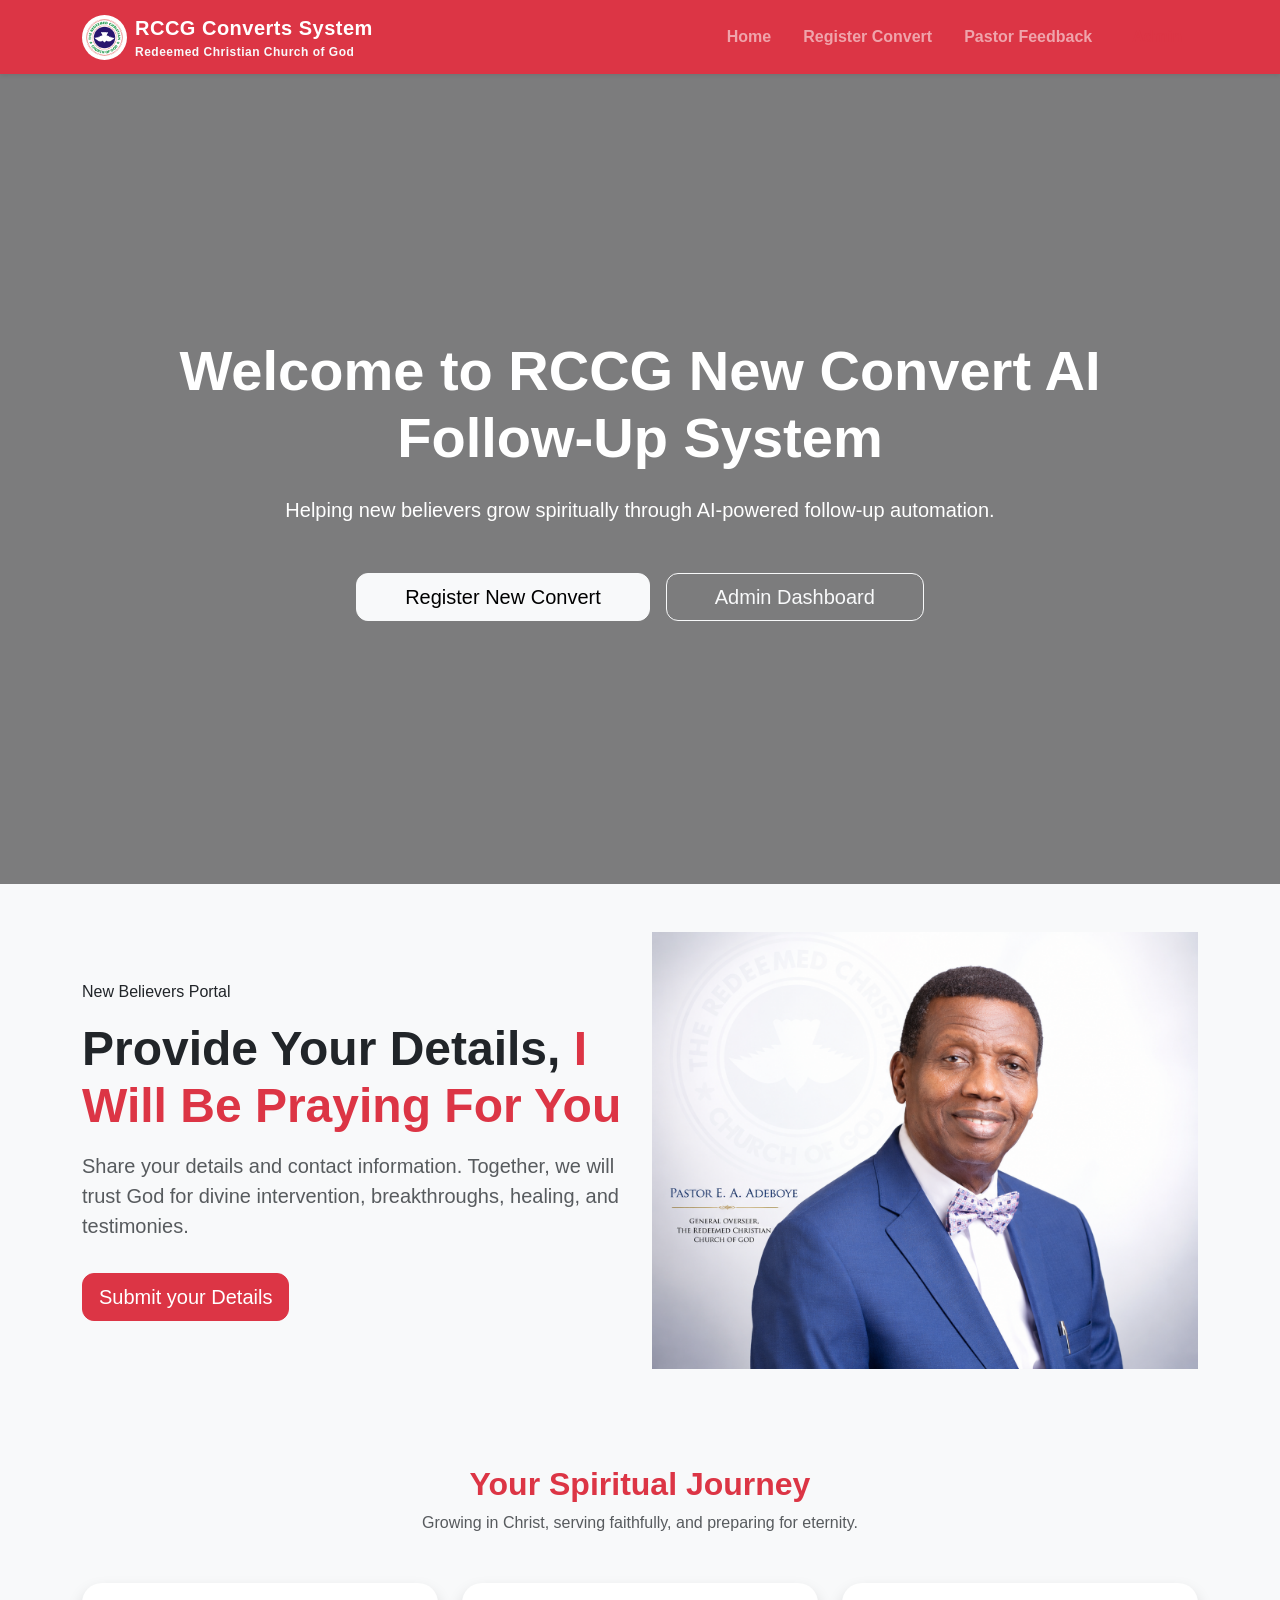
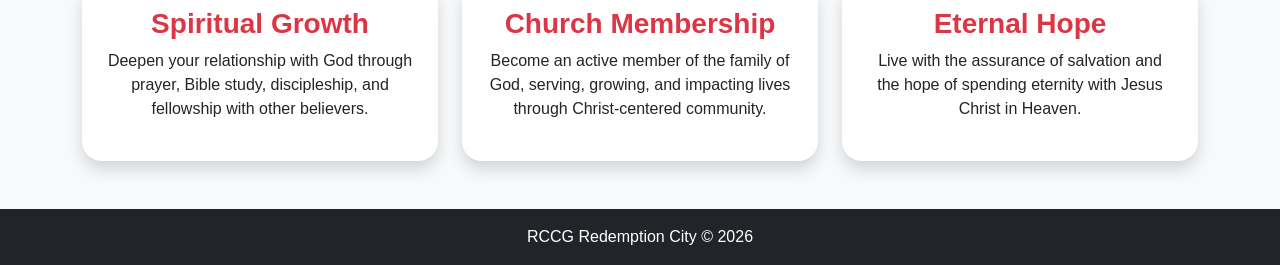
<file: index.html>
<!DOCTYPE html>
<html lang="en">
<head>
  <meta charset="UTF-8" />
  <meta name="viewport" content="width=device-width, initial-scale=1.0" />
  <title>RCCG New Convert AI System</title>

  <link href="https://cdn.jsdelivr.net/npm/bootstrap@5.3.2/dist/css/bootstrap.min.css" rel="stylesheet">
  <link rel="stylesheet" href="css/styles.css">
</head>
<body>

<!-- NAVBAR -->

<!-- Professional RCCG Navbar -->
<nav class="navbar navbar-expand-lg navbar-dark bg-danger shadow-sm py-2">

  <div class="container">

    <!-- Logo + Brand -->
    <a class="navbar-brand d-flex align-items-center fw-bold" href="index.html">

      <img
        src="images/rccglogo.png"
        alt="RCCG Logo"
        width="45"
        height="45"
        class="me-2 rounded-circle bg-white p-1"
      >

      <div>
        <span class="fs-5">RCCG Converts System</span>
        <small class="d-block text-light" style="font-size:12px;">
          Redeemed Christian Church of God
        </small>
      </div>

    </a>

    <!-- Mobile Toggle -->
    <button
      class="navbar-toggler border-0 shadow-none"
      type="button"
      data-bs-toggle="collapse"
      data-bs-target="#navbarNav"
      aria-controls="navbarNav"
      aria-expanded="false"
      aria-label="Toggle navigation"
    >
      <span class="navbar-toggler-icon"></span>
    </button>

    <!-- Nav Links -->
    <div class="collapse navbar-collapse" id="navbarNav">

      <ul class="navbar-nav ms-auto align-items-lg-center">

        <li class="nav-item">
          <a class="nav-link px-3 fw-semibold" href="index.html">
            Home
          </a>
        </li>

        <li class="nav-item">
          <a class="nav-link px-3 fw-semibold" href="register.html">
            Register Convert
          </a>
        </li>

        <li class="nav-item">
          <a class="nav-link px-3 fw-semibold" href="feedback.html">
            Pastor Feedback
          </a>
        </li>

        <li class="nav-item">
          <a
            class="nav-link btn btn-light text-danger px-3 ms-lg-2 fw-bold"
            href="admin.html"
          >
            Admin
          </a>
        </li>

      </ul>

    </div>

  </div>

</nav>


<section class="hero-section d-flex align-items-center">
  <div class="container text-center text-white">

    <h1 class="display-4 fw-bold mb-4">
      Welcome to RCCG New Convert AI Follow-Up System
    </h1>

    <p class="lead mb-5">
      Helping new believers grow spiritually through AI-powered follow-up automation.
    </p>

    <div class="d-flex justify-content-center gap-3 flex-wrap">
      <a href="register.html" class="btn btn-light btn-lg px-5">
        Register New Convert
      </a>

      <a href="admin.html" class="btn btn-outline-light btn-lg px-5">
        Admin Dashboard
      </a>
    </div>

  </div>
</section>

<!-- Prayer Section -->
<section class="prayer-section py-5">
    <div class="container">
        <div class="row align-items-center">

            <!-- Text Content -->
            <div class="col-lg-6 mb-4 mb-lg-0">
                <div class="prayer-content">
                    <span class="prayer-tag">New Believers Portal</span>

                    <h2 class="display-5 fw-bold mt-3">
                        Provide Your Details,
                        <span class="text-danger">I Will Be Praying For You</span>
                    </h2>

                    <p class="lead text-muted mt-3">
                        Share your details  and contact information.
                        Together, we will trust God for divine intervention,
                        breakthroughs, healing, and testimonies.
                    </p>

                    <a href="register.html" class="btn btn-danger btn-lg mt-3">
                        Submit your Details
                    </a>
                </div>
            </div>

            <!-- Image -->
            <div class="col-lg-6 text-center">
                <div class="pastor-image-wrapper">
                    <img src="images/pastor-adeboye.png"
                         alt="Pastor E. A. Adeboye"
                         class="img-fluid pastor-image">
                </div>
            </div>

        </div>
    </div>
</section>

<section class="py-5 bg-light">
  <div class="container">

    <div class="text-center mb-5">
      <h2 class="fw-bold text-danger">Your Spiritual Journey</h2>
      <p class="text-muted">
        Growing in Christ, serving faithfully, and preparing for eternity.
      </p>
    </div>

    <div class="row g-4">

      <!-- Spiritual Growth -->
      <div class="col-md-4">
        <div class="card shadow border-0 h-100">
          <div class="card-body text-center p-4">
            <h3 class="text-danger fw-bold">Spiritual Growth</h3>
            <p>
              Deepen your relationship with God through prayer, Bible study,
              discipleship, and fellowship with other believers.
            </p>
          </div>
        </div>
      </div>

      <!-- Membership -->
      <div class="col-md-4">
        <div class="card shadow border-0 h-100">
          <div class="card-body text-center p-4">
            <h3 class="text-danger fw-bold">Church Membership</h3>
            <p>
              Become an active member of the family of God, serving,
              growing, and impacting lives through Christ-centered community.
            </p>
          </div>
        </div>
      </div>

      <!-- Heaven -->
      <div class="col-md-4">
        <div class="card shadow border-0 h-100">
          <div class="card-body text-center p-4">
            <h3 class="text-danger fw-bold">Eternal Hope</h3>
            <p>
              Live with the assurance of salvation and the hope of spending
              eternity with Jesus Christ in Heaven.
            </p>
          </div>
        </div>
      </div>

    </div>

  </div>
</section>

<footer class="bg-dark text-white text-center py-3">
  RCCG Redemption City © 2026
</footer>
<script src="https://cdn.jsdelivr.net/npm/bootstrap@5.3.2/dist/js/bootstrap.bundle.min.js"></script>
</body>
</html>
</file>
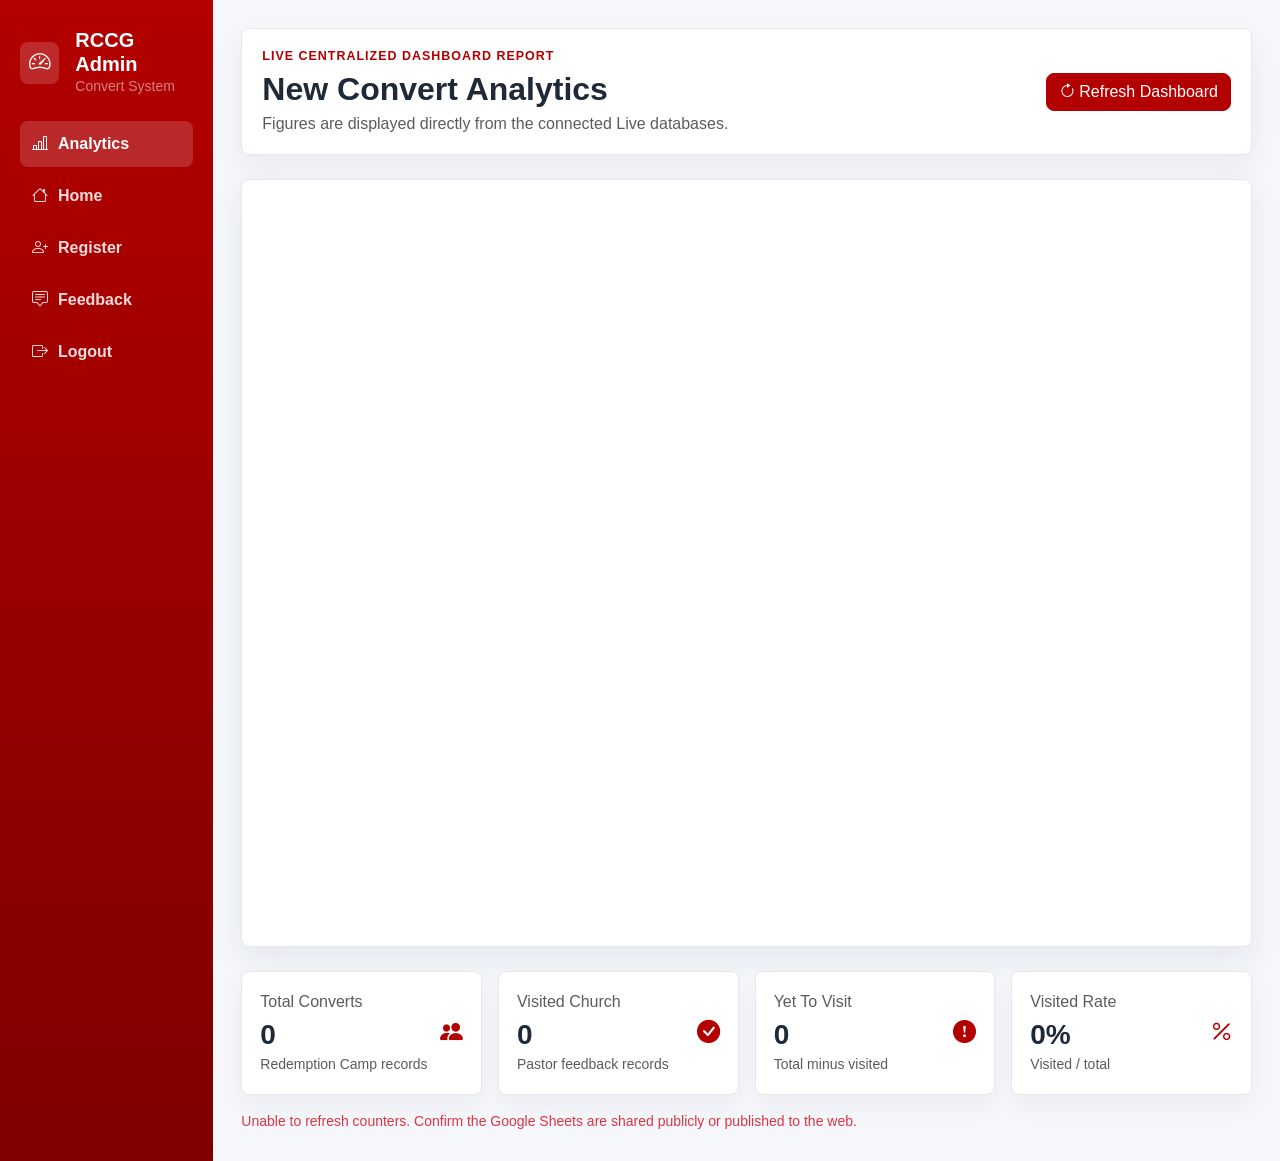
<file: admin.html>
<!DOCTYPE html>
<html lang="en">

<head>
  <meta charset="UTF-8">
  <meta name="viewport" content="width=device-width, initial-scale=1.0">

  <title>RCCG Admin Dashboard</title>

  <link href="https://cdn.jsdelivr.net/npm/bootstrap@5.3.2/dist/css/bootstrap.min.css" rel="stylesheet">
  <link rel="stylesheet" href="https://cdn.jsdelivr.net/npm/bootstrap-icons@1.11.3/font/bootstrap-icons.min.css">

  <style>
    :root {
      --brand: #b30000;
      --brand-dark: #7f0000;
      --ink: #1f2937;
      --line: #e5e7eb;
      --surface: #ffffff;
      --page: #f5f7fb;
    }

    body {
      margin: 0;
      background: var(--page);
      color: var(--ink);
      font-family: Arial, sans-serif;
    }

    .app-shell {
      min-height: 100vh;
    }

    .sidebar {
      position: sticky;
      top: 0;
      min-height: 100vh;
      background: linear-gradient(180deg, var(--brand), var(--brand-dark));
      color: #fff;
      padding: 28px 20px;
    }

    .brand-mark {
      display: inline-flex;
      width: 42px;
      height: 42px;
      align-items: center;
      justify-content: center;
      border-radius: 8px;
      background: rgba(255, 255, 255, 0.16);
      font-size: 1.35rem;
    }

    .sidebar-nav a {
      display: flex;
      gap: 10px;
      align-items: center;
      color: rgba(255, 255, 255, 0.86);
      text-decoration: none;
      padding: 11px 12px;
      border-radius: 8px;
      margin-bottom: 6px;
      font-weight: 600;
    }

    .sidebar-nav a:hover,
    .sidebar-nav a.active {
      background: rgba(255, 255, 255, 0.16);
      color: #fff;
    }

    .main-panel {
      padding: 28px;
    }

    .topbar {
      background: var(--surface);
      border: 1px solid var(--line);
      border-radius: 8px;
      box-shadow: 0 12px 30px rgba(31, 41, 55, 0.06);
      padding: 18px 20px;
    }

    .eyebrow {
      color: var(--brand);
      font-size: 0.78rem;
      font-weight: 800;
      letter-spacing: 0.08em;
      text-transform: uppercase;
    }

    .report-frame-wrap {
      height: min(920px, calc(100vh - 132px));
      min-height: 680px;
      overflow: hidden;
      background: #fff;
      border: 1px solid var(--line);
      border-radius: 8px;
      box-shadow: 0 12px 30px rgba(31, 41, 55, 0.08);
    }

    .report-frame-wrap iframe {
      width: 100%;
      height: 100%;
      display: block;
      border: 0;
    }

    .stat-card {
      min-height: 116px;
      background: #fff;
      border: 1px solid var(--line);
      border-radius: 8px;
      padding: 18px;
      box-shadow: 0 10px 24px rgba(31, 41, 55, 0.05);
    }

    .stat-card i {
      color: var(--brand);
      font-size: 1.45rem;
    }

    .metric-status {
      min-height: 22px;
    }

    .btn {
      border-radius: 8px;
    }

    .btn-danger {
      background: var(--brand);
      border-color: var(--brand);
    }

    .btn-danger:hover {
      background: var(--brand-dark);
      border-color: var(--brand-dark);
    }

    @media (max-width: 991.98px) {
      .sidebar {
        position: static;
        min-height: auto;
      }

      .sidebar-nav {
        display: flex;
        flex-wrap: wrap;
        gap: 8px;
      }

      .sidebar-nav a {
        margin-bottom: 0;
      }

      .main-panel {
        padding: 18px;
      }

      .report-frame-wrap {
        height: 760px;
        min-height: 620px;
      }
    }
  </style>
</head>

<body>
  <div class="container-fluid app-shell">
    <div class="row">
      <aside class="col-lg-2 sidebar">
        <div class="d-flex align-items-center gap-3 mb-4">
          <span class="brand-mark">
            <i class="bi bi-speedometer2"></i>
          </span>
          <div>
            <h1 class="h5 fw-bold mb-0">RCCG Admin</h1>
            <p class="mb-0 small text-white-50">Convert System</p>
          </div>
        </div>

        <nav class="sidebar-nav">
          <a class="active" href="#lookerReport">
            <i class="bi bi-bar-chart-line"></i>
            Analytics
          </a>
          <a href="index.html">
            <i class="bi bi-house"></i>
            Home
          </a>
          <a href="register.html">
            <i class="bi bi-person-plus"></i>
            Register
          </a>
          <a href="feedback.html">
            <i class="bi bi-chat-square-text"></i>
            Feedback
          </a>
          <a href="#" onclick="logoutAdmin(); return false;">
            <i class="bi bi-box-arrow-right"></i>
            Logout
          </a>
        </nav>
      </aside>

      <main class="col-lg-10 main-panel">
        <section class="topbar mb-4 d-flex justify-content-between align-items-center flex-wrap gap-3">
          <div>
            <div class="eyebrow mb-1">Live Centralized Dashboard Report</div>
            <h2 class="fw-bold mb-1">New Convert Analytics</h2>
            <p class="text-muted mb-0">Figures are displayed directly from the connected Live databases.</p>
          </div>

          <button class="btn btn-danger" type="button" onclick="refreshDashboard()">
            <i class="bi bi-arrow-clockwise"></i>
            Refresh Dashboard
          </button>
        </section>

        <section id="lookerReport" class="mb-4">
          <div class="report-frame-wrap">
            <iframe
              id="lookerFrame"
              width="1200"
              height="900"
              src="https://datastudio.google.com/embed/reporting/e1d9288c-1125-4b8d-a87f-db7c0aa0b767/page/vCd0F"
              frameborder="0"
              style="border:0"
              allowfullscreen
              sandbox="allow-storage-access-by-user-activation allow-scripts allow-same-origin allow-popups allow-popups-to-escape-sandbox">
            </iframe>
          </div>
        </section>

        <section class="row g-3" aria-label="Google Sheet summary metrics">
          <div class="col-md-6 col-xl-3">
            <div class="stat-card d-flex justify-content-between align-items-center">
              <div>
                <p class="text-muted mb-1">Total Converts</p>
                <h3 id="totalConverts" class="fw-bold mb-0">0</h3>
                <span class="small text-muted">Redemption Camp records</span>
              </div>
              <i class="bi bi-people-fill"></i>
            </div>
          </div>

          <div class="col-md-6 col-xl-3">
            <div class="stat-card d-flex justify-content-between align-items-center">
              <div>
                <p class="text-muted mb-1">Visited Church</p>
                <h3 id="visitedCount" class="fw-bold mb-0">0</h3>
                <span class="small text-muted">Pastor feedback records</span>
              </div>
              <i class="bi bi-check-circle-fill"></i>
            </div>
          </div>

          <div class="col-md-6 col-xl-3">
            <div class="stat-card d-flex justify-content-between align-items-center">
              <div>
                <p class="text-muted mb-1">Yet To Visit</p>
                <h3 id="notVisitedCount" class="fw-bold mb-0">0</h3>
                <span class="small text-muted">Total minus visited</span>
              </div>
              <i class="bi bi-exclamation-circle-fill"></i>
            </div>
          </div>

          <div class="col-md-6 col-xl-3">
            <div class="stat-card d-flex justify-content-between align-items-center">
              <div>
                <p class="text-muted mb-1">Visited Rate</p>
                <h3 id="visitedRate" class="fw-bold mb-0">0%</h3>
                <span class="small text-muted">Visited / total</span>
              </div>
              <i class="bi bi-percent"></i>
            </div>
          </div>

          <div class="col-12">
            <p id="metricStatus" class="metric-status small text-muted mb-0"></p>
          </div>
        </section>
      </main>
    </div>
  </div>

  <script>
    const LIVE_REFRESH_INTERVAL_MS = 30000;
    const TOTAL_CONVERT_SHEET_ID = "1uUvoyH8xGhd_UuDheosXgqq2fcogSin-_MaAQZ8abds";
    const VISITED_CHURCH_SHEET_ID = "16cvbzQZ_eeAsU2CYvGtvfevdgEjqyunp6y4Ybrm9JnI";

    function getSheetCsvUrl(sheetId) {
      return `https://docs.google.com/spreadsheets/d/${sheetId}/gviz/tq?tqx=out:csv&cacheBust=${Date.now()}`;
    }

    function refreshReport() {
      const lookerFrame = document.getElementById("lookerFrame");
      lookerFrame.src = lookerFrame.src;
    }

    function parseCsv(csvText) {
      const rows = [];
      let row = [];
      let cell = "";
      let inQuotes = false;

      for (let index = 0; index < csvText.length; index++) {
        const char = csvText[index];
        const nextChar = csvText[index + 1];

        if (char === '"' && inQuotes && nextChar === '"') {
          cell += '"';
          index++;
          continue;
        }

        if (char === '"') {
          inQuotes = !inQuotes;
          continue;
        }

        if (char === "," && !inQuotes) {
          row.push(cell);
          cell = "";
          continue;
        }

        if ((char === "\n" || char === "\r") && !inQuotes) {
          if (char === "\r" && nextChar === "\n") {
            index++;
          }

          row.push(cell);
          rows.push(row);
          row = [];
          cell = "";
          continue;
        }

        cell += char;
      }

      row.push(cell);
      rows.push(row);

      return rows;
    }

    async function getSheetRecordCount(sheetId) {
      const response = await fetch(getSheetCsvUrl(sheetId), {
        cache: "no-store"
      });

      if (!response.ok) {
        throw new Error(`Google Sheet request failed with status ${response.status}`);
      }

      const csvText = await response.text();
      const rows = parseCsv(csvText).filter(row =>
        row.some(cell => cell.trim() !== "")
      );

      return Math.max(rows.length - 1, 0);
    }

    function renderMetrics(totalConverts, visitedChurch) {
      const yetToVisit = Math.max(totalConverts - visitedChurch, 0);
      const visitedRate = totalConverts > 0
        ? ((visitedChurch / totalConverts) * 100).toFixed(1)
        : "0.0";

      document.getElementById("totalConverts").innerText = totalConverts;
      document.getElementById("visitedCount").innerText = visitedChurch;
      document.getElementById("notVisitedCount").innerText = yetToVisit;
      document.getElementById("visitedRate").innerText = `${visitedRate}%`;
    }

    async function loadMetrics() {
      const metricStatus = document.getElementById("metricStatus");
      metricStatus.innerText = "Refreshing Google Sheet counters...";

      try {
        const [totalConverts, visitedChurch] = await Promise.all([
          getSheetRecordCount(TOTAL_CONVERT_SHEET_ID),
          getSheetRecordCount(VISITED_CHURCH_SHEET_ID)
        ]);

        renderMetrics(totalConverts, visitedChurch);
        metricStatus.innerText = `Last updated: ${new Date().toLocaleString()}`;
      } catch (error) {
        console.error(error);
        metricStatus.innerText = "Unable to refresh counters. Confirm the Google Sheets are shared publicly or published to the web.";
        metricStatus.classList.remove("text-muted");
        metricStatus.classList.add("text-danger");
      }
    }

    function refreshDashboard() {
      refreshReport();
      loadMetrics();
    }

  

    window.addEventListener("focus", refreshDashboard);
    setInterval(refreshDashboard, LIVE_REFRESH_INTERVAL_MS);
    loadMetrics();
  </script>

  <script src="https://cdn.jsdelivr.net/npm/bootstrap@5.3.2/dist/js/bootstrap.bundle.min.js"></script>
</body>

</html>
</file>
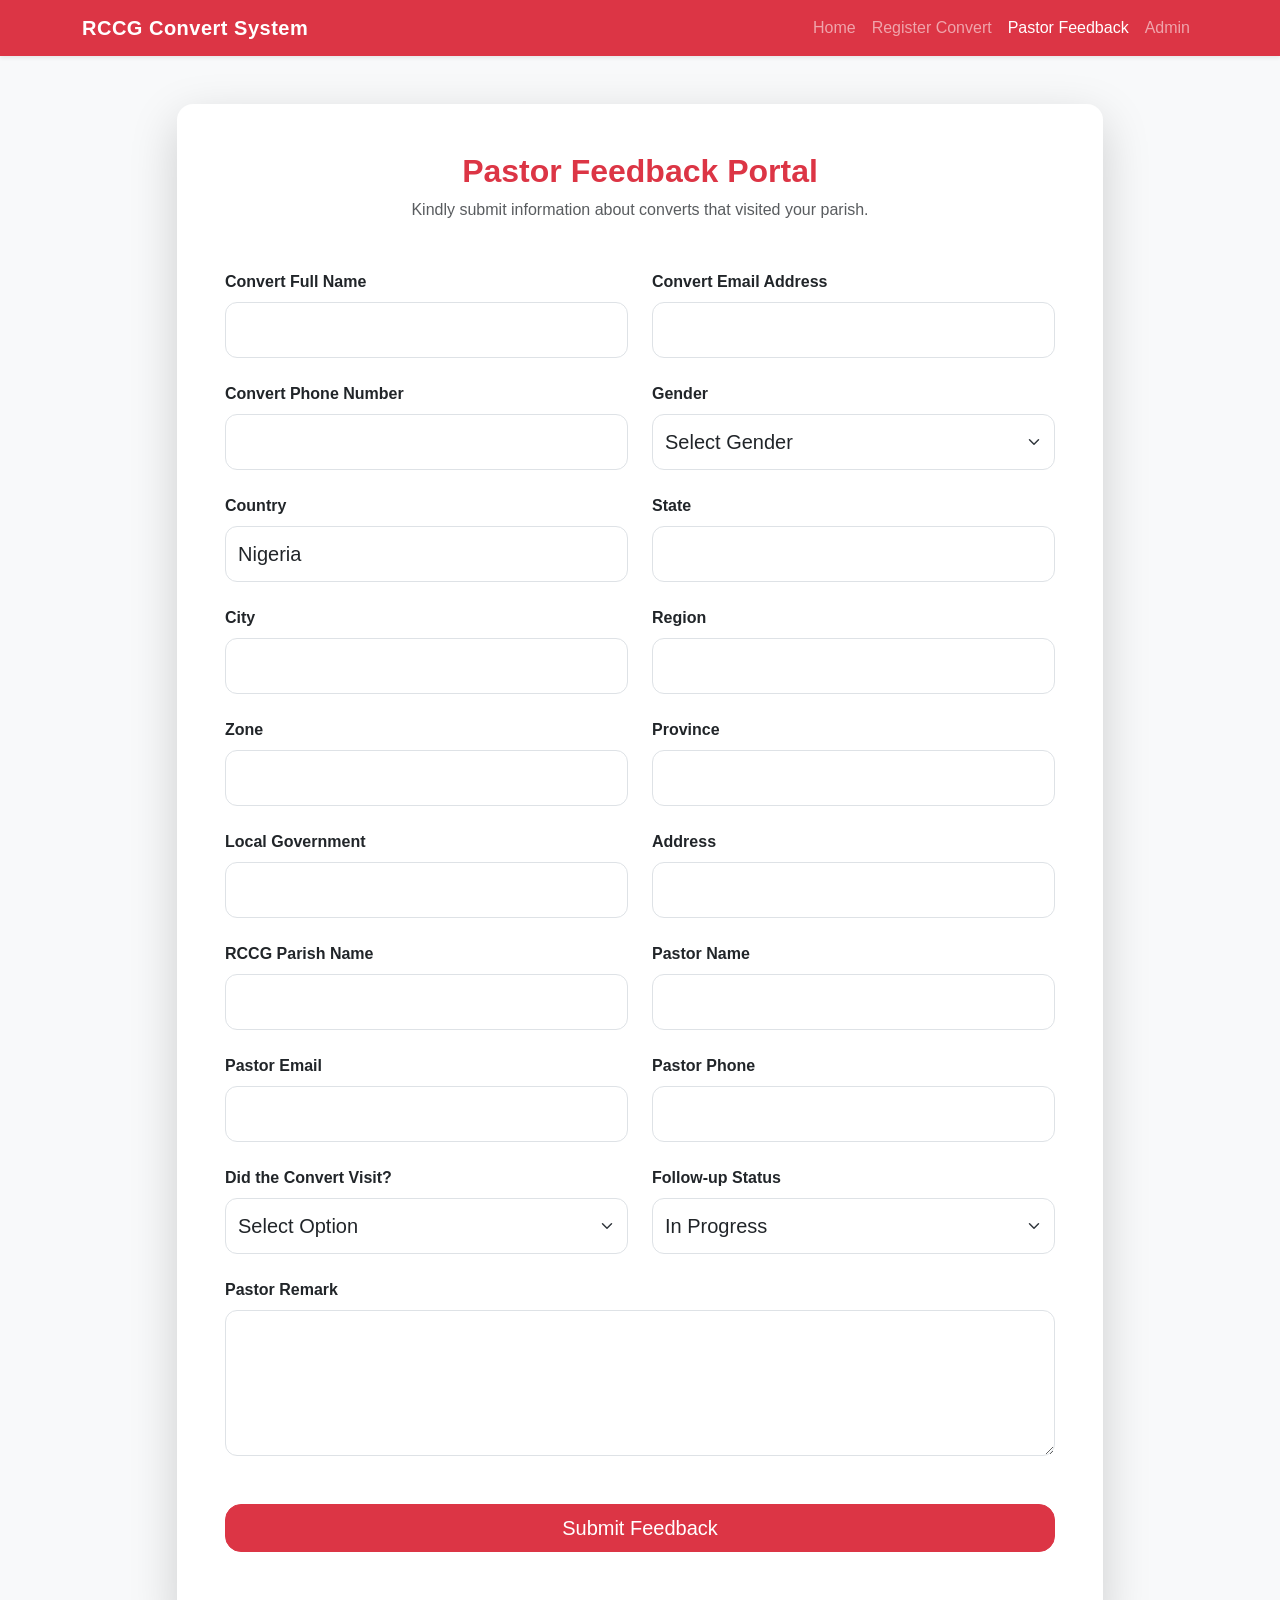
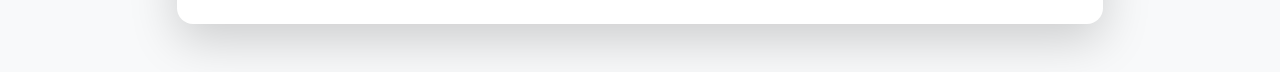
<file: feedback.html>
<!DOCTYPE html>
<html lang="en">

<head>

<meta charset="UTF-8">

<meta
  name="viewport"
  content="width=device-width, initial-scale=1.0"
>

<title>Pastor Feedback Portal</title>

<link
  href="https://cdn.jsdelivr.net/npm/bootstrap@5.3.2/dist/css/bootstrap.min.css"
  rel="stylesheet"
>

<link
  rel="stylesheet"
  href="css/styles.css"
>

</head>

<body class="bg-light">

<!-- NAVBAR -->

<nav class="navbar navbar-expand-lg navbar-dark bg-danger shadow-sm">

  <div class="container">

    <a class="navbar-brand fw-bold" href="index.html">
      RCCG Convert System
    </a>

    <button
      class="navbar-toggler"
      type="button"
      data-bs-toggle="collapse"
      data-bs-target="#navbarNav"
    >
      <span class="navbar-toggler-icon"></span>
    </button>

    <div
      class="collapse navbar-collapse"
      id="navbarNav"
    >

      <ul class="navbar-nav ms-auto">

        <li class="nav-item">
          <a class="nav-link" href="index.html">
            Home
          </a>
        </li>

        <li class="nav-item">
          <a class="nav-link" href="register.html">
            Register Convert
          </a>
        </li>

        <li class="nav-item">
          <a class="nav-link active" href="feedback.html">
            Pastor Feedback
          </a>
        </li>

        <li class="nav-item">
          <a class="nav-link" href="admin.html">
            Admin
          </a>
        </li>

      </ul>

    </div>

  </div>

</nav>

<!-- PAGE -->

<div class="container py-5">

  <div class="row justify-content-center">

    <div class="col-lg-10">

      <div class="card border-0 shadow-lg rounded-4">

        <div class="card-body p-5">

          <h2 class="text-center text-danger fw-bold mb-2">
            Pastor Feedback Portal
          </h2>

          <p class="text-center text-muted mb-5">
            Kindly submit information about converts that visited your parish.
          </p>

          <form
            id="feedbackForm"
            action="https://docs.google.com/forms/d/e/1FAIpQLSeCxVXeBVi_GXZUOYPDtGYc67lhoZnwRkKsGhPMXjCEVL07Ug/formResponse"
            method="POST"
            target="hidden_iframe"
          >

            <div class="row g-4">

              <!-- Convert Name -->

              <div class="col-md-6">
                <label class="form-label fw-semibold">
                  Convert Full Name
                </label>
                <input
                  type="text"
                  class="form-control form-control-lg"
                  name="entry.716027578"
                  required
                >
              </div>

              <!-- Email -->

              <div class="col-md-6">
                <label class="form-label fw-semibold">
                  Convert Email Address
                </label>
                <input
                  type="email"
                  class="form-control form-control-lg"
                  name="entry.1966869854"
                >
              </div>

              <!-- Phone -->

              <div class="col-md-6">
                <label class="form-label fw-semibold">
                  Convert Phone Number
                </label>
                <input
                  type="text"
                  class="form-control form-control-lg"
                  name="entry.83016501"
                >
              </div>

              <!-- Gender -->

              <div class="col-md-6">
                <label class="form-label fw-semibold">
                  Gender
                </label>

                <select
                  class="form-select form-select-lg"
                  name="entry.540175709"
                >
                  <option value="">Select Gender</option>
                  <option value="Male">Male</option>
                  <option value="Female">Female</option>
                </select>
              </div>

              <!-- Country -->

              <div class="col-md-6">
                <label class="form-label fw-semibold">
                  Country
                </label>

                <input
                  type="text"
                  class="form-control form-control-lg"
                  name="entry.1805903394"
                  value="Nigeria"
                >
              </div>

              <!-- State -->

              <div class="col-md-6">
                <label class="form-label fw-semibold">
                  State
                </label>

                <input
                  type="text"
                  class="form-control form-control-lg"
                  name="entry.592519137"
                >
              </div>

              <!-- City -->

              <div class="col-md-6">
                <label class="form-label fw-semibold">
                  City
                </label>

                <input
                  type="text"
                  class="form-control form-control-lg"
                  name="entry.1270074033"
                >
              </div>

              <!-- Region -->

              <div class="col-md-6">
                <label class="form-label fw-semibold">
                  Region
                </label>

                <input
                  type="text"
                  class="form-control form-control-lg"
                  name="entry.1529263853"
                >
              </div>

              <!-- Zone -->

              <div class="col-md-6">
                <label class="form-label fw-semibold">
                  Zone
                </label>

                <input
                  type="text"
                  class="form-control form-control-lg"
                  name="entry.1597176789"
                >
              </div>

              <!-- Province -->

              <div class="col-md-6">
                <label class="form-label fw-semibold">
                  Province
                </label>

                <input
                  type="text"
                  class="form-control form-control-lg"
                  name="entry.1320051374"
                >
              </div>

              <!-- Local Government -->

              <div class="col-md-6">
                <label class="form-label fw-semibold">
                  Local Government
                </label>

                <input
                  type="text"
                  class="form-control form-control-lg"
                  name="entry.1181476120"
                >
              </div>

              <!-- Address -->

              <div class="col-md-6">
                <label class="form-label fw-semibold">
                  Address
                </label>

                <input
                  type="text"
                  class="form-control form-control-lg"
                  name="entry.1824948538"
                >
              </div>

              <!-- Parish -->

              <div class="col-md-6">
                <label class="form-label fw-semibold">
                  RCCG Parish Name
                </label>

                <input
                  type="text"
                  class="form-control form-control-lg"
                  name="entry.630627375"
                  required
                >
              </div>

              <!-- Pastor Name -->

              <div class="col-md-6">
                <label class="form-label fw-semibold">
                  Pastor Name
                </label>

                <input
                  type="text"
                  class="form-control form-control-lg"
                  name="entry.1849274708"
                  required
                >
              </div>

              <!-- Pastor Email -->

              <div class="col-md-6">
                <label class="form-label fw-semibold">
                  Pastor Email
                </label>

                <input
                  type="email"
                  class="form-control form-control-lg"
                  name="entry.1610668247"
                >
              </div>

              <!-- Pastor Phone -->

              <div class="col-md-6">
                <label class="form-label fw-semibold">
                  Pastor Phone
                </label>

                <input
                  type="text"
                  class="form-control form-control-lg"
                  name="entry.1286409204"
                >
              </div>

              <!-- Visit -->

              <div class="col-md-6">
                <label class="form-label fw-semibold">
                  Did the Convert Visit?
                </label>

                <select
                  class="form-select form-select-lg"
                  name="entry.334480027"
                >
                  <option value="">Select Option</option>
                  <option value="yes">Yes</option>
                  <option value="no">No</option>
                </select>
              </div>

              <!-- Follow Up -->

              <div class="col-md-6">
                <label class="form-label fw-semibold">
                  Follow-up Status
                </label>

                <select
                  class="form-select form-select-lg"
                  name="entry.2107888472"
                >
                  <option value="in-progress">
                    In Progress
                  </option>

                  <option value="completed">
                    Completed
                  </option>

                  <option value="unreachable">
                    Unreachable
                  </option>

                </select>
              </div>

              <!-- Remark -->

              <div class="col-md-12">
                <label class="form-label fw-semibold">
                  Pastor Remark
                </label>

                <textarea
                  class="form-control form-control-lg"
                  rows="4"
                  name="entry.1083178585"
                ></textarea>
              </div>

            </div>

            <!-- Submit -->

            <div class="mt-5 d-grid">

              <button
                type="submit"
                class="btn btn-danger btn-lg rounded-4"
                id="submitBtn"
              >
                Submit Feedback
              </button>

            </div>

          </form>

          <!-- Hidden iframe -->

          <iframe
            name="hidden_iframe"
            id="hidden_iframe"
            style="display:none;"
          ></iframe>

          <!-- Messages -->

          <div
            id="messageBox"
            class="mt-4"
          ></div>

        </div>

      </div>

    </div>

  </div>

</div>

<script>

const feedbackForm = document.getElementById("feedbackForm");
const submitBtn = document.getElementById("submitBtn");
const messageBox = document.getElementById("messageBox");

let submitted = false;

feedbackForm.addEventListener("submit", function() {

  submitted = true;

  submitBtn.disabled = true;

  submitBtn.innerHTML = `
    <span class="spinner-border spinner-border-sm"></span>
    Submitting...
  `;

});

document.getElementById("hidden_iframe").addEventListener("load", function() {

  if (!submitted) return;

  messageBox.innerHTML = `
    <div class="alert alert-success rounded-4 shadow-sm">
      <strong>Success!</strong><br>
      Feedback submitted successfully.
    </div>
  `;

  feedbackForm.reset();

  submitBtn.disabled = false;
  submitBtn.innerHTML = "Submit Feedback";

  submitted = false;

  setTimeout(() => {
    window.location.href = "success.html";
  }, 2500);

});

</script>

<script src="https://cdn.jsdelivr.net/npm/bootstrap@5.3.2/dist/js/bootstrap.bundle.min.js"></script>

</body>
</html>
</file>
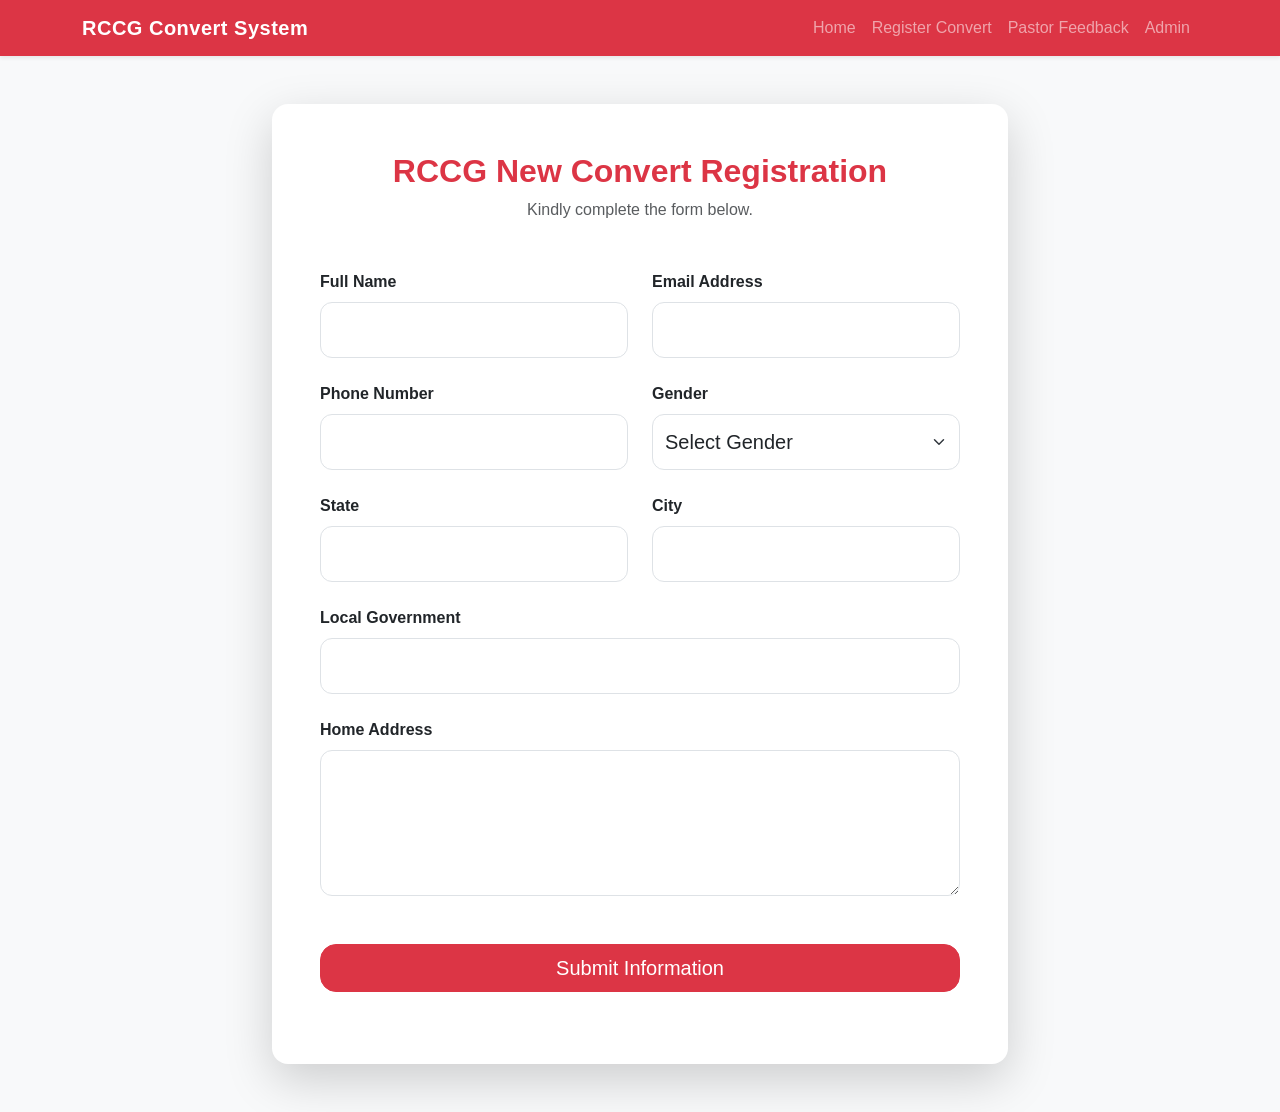
<file: register.html>
<!DOCTYPE html>
<html lang="en">

<head>

  <meta charset="UTF-8">

  <meta
    name="viewport"
    content="width=device-width, initial-scale=1.0"
  >

  <title>
    Register New Convert
  </title>

  <link
    href="https://cdn.jsdelivr.net/npm/bootstrap@5.3.2/dist/css/bootstrap.min.css"
    rel="stylesheet"
  >

  <link
    rel="stylesheet"
    href="css/styles.css"
  >

</head>

<body class="bg-light">
  <!-- NAVBAR -->

<nav class="navbar navbar-expand-lg navbar-dark bg-danger shadow-sm">

  <div class="container">

    <a class="navbar-brand fw-bold" href="index.html">
      RCCG Convert System
    </a>

    <button
      class="navbar-toggler"
      type="button"
      data-bs-toggle="collapse"
      data-bs-target="#navbarNav"
    >
      <span class="navbar-toggler-icon"></span>
    </button>

    <div
      class="collapse navbar-collapse"
      id="navbarNav"
    >

      <ul class="navbar-nav ms-auto">

        <li class="nav-item">
          <a
            class="nav-link"
            href="index.html"
          >
            Home
          </a>
        </li>

        <li class="nav-item">
          <a
            class="nav-link"
            href="register.html"
          >
            Register Convert
          </a>
        </li>

        <li class="nav-item">
          <a
            class="nav-link"
            href="feedback.html"
          >
            Pastor Feedback
          </a>
        </li>

        <li class="nav-item">
          <a
            class="nav-link"
            href="admin.html"
          >
            Admin
          </a>
        </li>

      </ul>

    </div>

  </div>

</nav>


<div class="container py-5">

  <div class="row justify-content-center">

    <div class="col-lg-8">

      <div class="card border-0 shadow-lg rounded-4">

        <div class="card-body p-5">

          <h2 class="text-center text-danger fw-bold mb-2">
            RCCG New Convert Registration
          </h2>

          <p class="text-center text-muted mb-5">
            Kindly complete the form below.
          </p>

          <!-- GOOGLE FORM SUBMISSION -->

<form
  id="convertForm"
  action="https://docs.google.com/forms/d/e/1FAIpQLSfxGehQmc0KfcchjclcnrJ_Qdl7k8SRQWj5XgFVantQkAGNng/formResponse"
  method="POST"
  target="hidden_iframe"
>

  <div class="row g-4">

    <!-- FULL NAME -->

    <div class="col-md-6">

      <label class="form-label fw-semibold">
        Full Name
      </label>

      <input
        type="text"
        class="form-control form-control-lg"
        name="entry.140141326"
        required
      >

    </div>

    <!-- EMAIL -->

    <div class="col-md-6">

      <label class="form-label fw-semibold">
        Email Address
      </label>

      <input
        type="email"
        class="form-control form-control-lg"
        name="entry.1150866650"
        required
      >

    </div>

    <!-- PHONE -->

    <div class="col-md-6">

      <label class="form-label fw-semibold">
        Phone Number
      </label>

      <input
        type="text"
        class="form-control form-control-lg"
        name="entry.859141816"
      >

    </div>

    <!-- GENDER -->

    <div class="col-md-6">

      <label class="form-label fw-semibold">
        Gender
      </label>

      <select
        class="form-select form-select-lg"
        name="entry.1090811495"
      >

        <option value="">
          Select Gender
        </option>

        <option value="Male">
          Male
        </option>

        <option value="Female">
          Female
        </option>

      </select>

    </div>

    <!-- STATE -->

    <div class="col-md-6">

      <label class="form-label fw-semibold">
        State
      </label>

      <input
        type="text"
        class="form-control form-control-lg"
        name="entry.1871222466"
      >

    </div>

    <!-- CITY -->

    <div class="col-md-6">

      <label class="form-label fw-semibold">
        City
      </label>

      <input
        type="text"
        class="form-control form-control-lg"
        name="entry.2068672242"
      >

    </div>

    <!-- LOCAL GOVERNMENT -->

    <div class="col-md-12">

      <label class="form-label fw-semibold">
        Local Government
      </label>

      <input
        type="text"
        class="form-control form-control-lg"
        name="entry.93196047"
      >

    </div>

    <!-- ADDRESS -->

    <div class="col-md-12">

      <label class="form-label fw-semibold">
        Home Address
      </label>

      <textarea
        class="form-control form-control-lg"
        name="entry.1584247366"
        rows="4"
      ></textarea>

    </div>

  </div>

  <!-- BUTTON -->

  <div class="mt-5 d-grid">

    <button
      type="submit"
      class="btn btn-danger btn-lg rounded-4"
      id="submitBtn"
    >
      Submit Information
    </button>

  </div>

</form>

<!-- Hidden iframe for silent Google Form submission -->

<iframe
  name="hidden_iframe"
  id="hidden_iframe"
  style="display:none;"
></iframe>

<!-- MESSAGE -->

<div
  id="messageBox"
  class="mt-4"
></div>

</div>

</div>

</div>

</div>

</div>
<!-- SIMPLE SUBMIT SCRIPT -->

<script>

const convertForm =
  document.getElementById("convertForm");

const submitBtn =
  document.getElementById("submitBtn");

if (convertForm) {

  convertForm.addEventListener(
    "submit",
    function () {

      submitBtn.disabled = true;

      submitBtn.innerHTML = `
        <span class="spinner-border spinner-border-sm"></span>
        Submitting...
      `;

      // Redirect after Google Form submission
      setTimeout(() => {

        window.location.href =
          "success.html";

      }, 2500);

    }
  );

}

</script>
<script src="https://cdn.jsdelivr.net/npm/bootstrap@5.3.2/dist/js/bootstrap.bundle.min.js"></script>
</body>

</html>
</file>
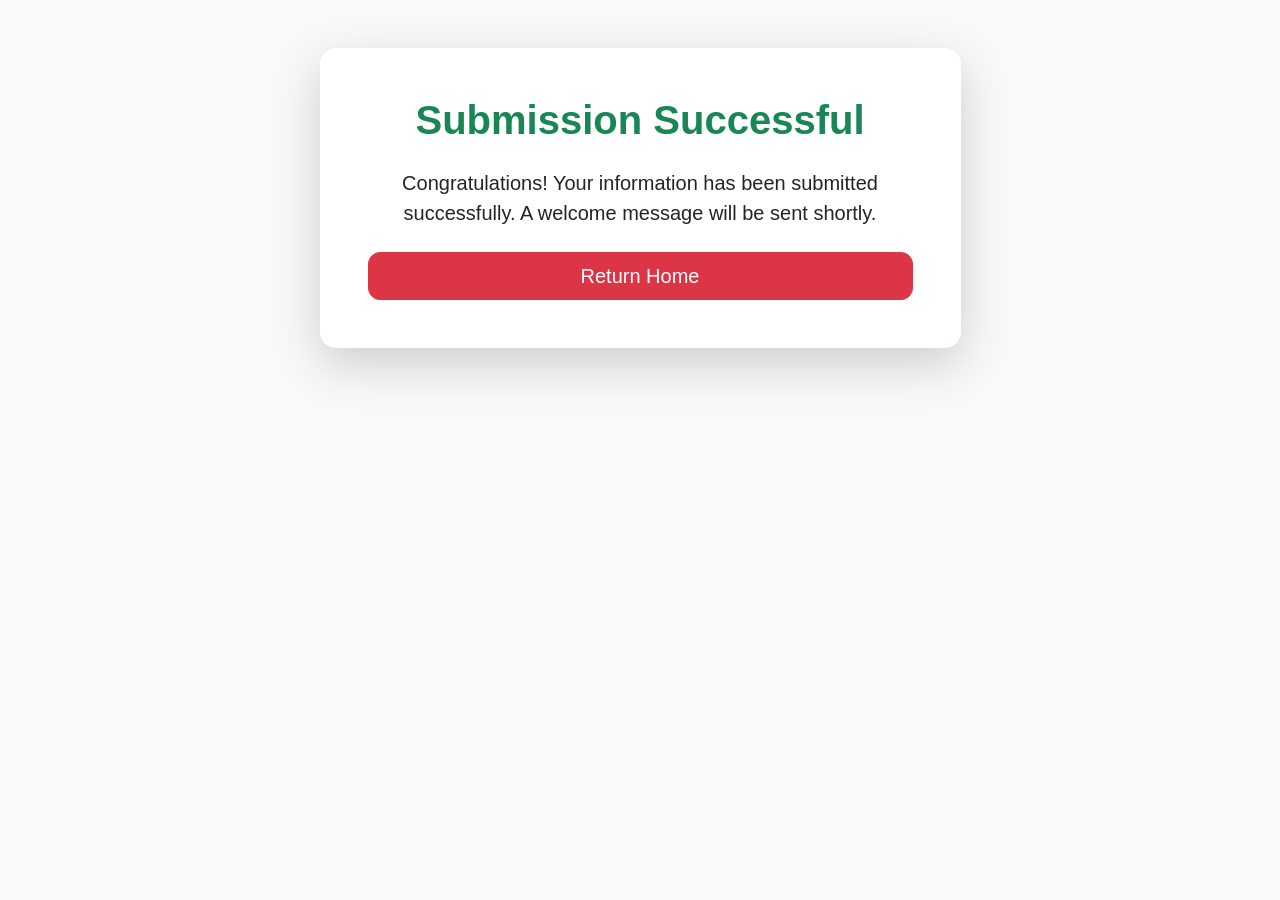
<file: success.html>
<!DOCTYPE html>
<html lang="en">
<head>
  <meta charset="UTF-8">
  <meta name="viewport" content="width=device-width, initial-scale=1.0">
  <title>Success</title>

  <link href="https://cdn.jsdelivr.net/npm/bootstrap@5.3.2/dist/css/bootstrap.min.css" rel="stylesheet">
  <link rel="stylesheet" href="css/styles.css">
</head>
<body>

<div class="container py-5">

  <div class="row justify-content-center">

    <div class="col-lg-7">

      <div class="card shadow-lg border-0 rounded-4 text-center p-5">

        <h1 class="text-success fw-bold mb-4">
          Submission Successful
        </h1>

        <p class="lead mb-4">
          Congratulations! Your information has been submitted successfully.
          A welcome message will be sent shortly.
        </p>

        <a href="index.html" class="btn btn-danger btn-lg">
          Return Home
        </a>

      </div>

    </div>

  </div>

</div>
<script src="https://cdn.jsdelivr.net/npm/bootstrap@5.3.2/dist/js/bootstrap.bundle.min.js"></script>
</body>
</html>
</file>
<file: css/styles.css>
body {
  font-family: Arial, sans-serif;
  background: #f8f9fa;
}

.hero-section {
  min-height: 90vh;
  background:
    linear-gradient(rgba(0,0,0,0.5), rgba(0,0,0,0.5)),
    url('https://images.unsplash.com/photo-1504052434569-70ad5836ab65?q=80&w=1400&auto=format&fit=crop');

  background-size: cover;
  background-position: center;
}

.card {
  border-radius: 20px;
}

.form-control,
.form-select {
  padding: 12px;
  border-radius: 12px;
}

.btn {
  border-radius: 12px;
}

.table td,
.table th {
  vertical-align: middle;
}

.nav-link:hover {
  background: rgba(255,255,255,0.1);
  border-radius: 10px;
}



.navbar .nav-link{
    transition: all 0.3s ease;
    border-radius: 8px;
}

.navbar .nav-link:hover{
    background: rgba(255,255,255,0.15);
    color: #fff !important;
    transform: translateY(-1px);
}

.navbar-brand{
    letter-spacing: 0.5px;
}
</file>
